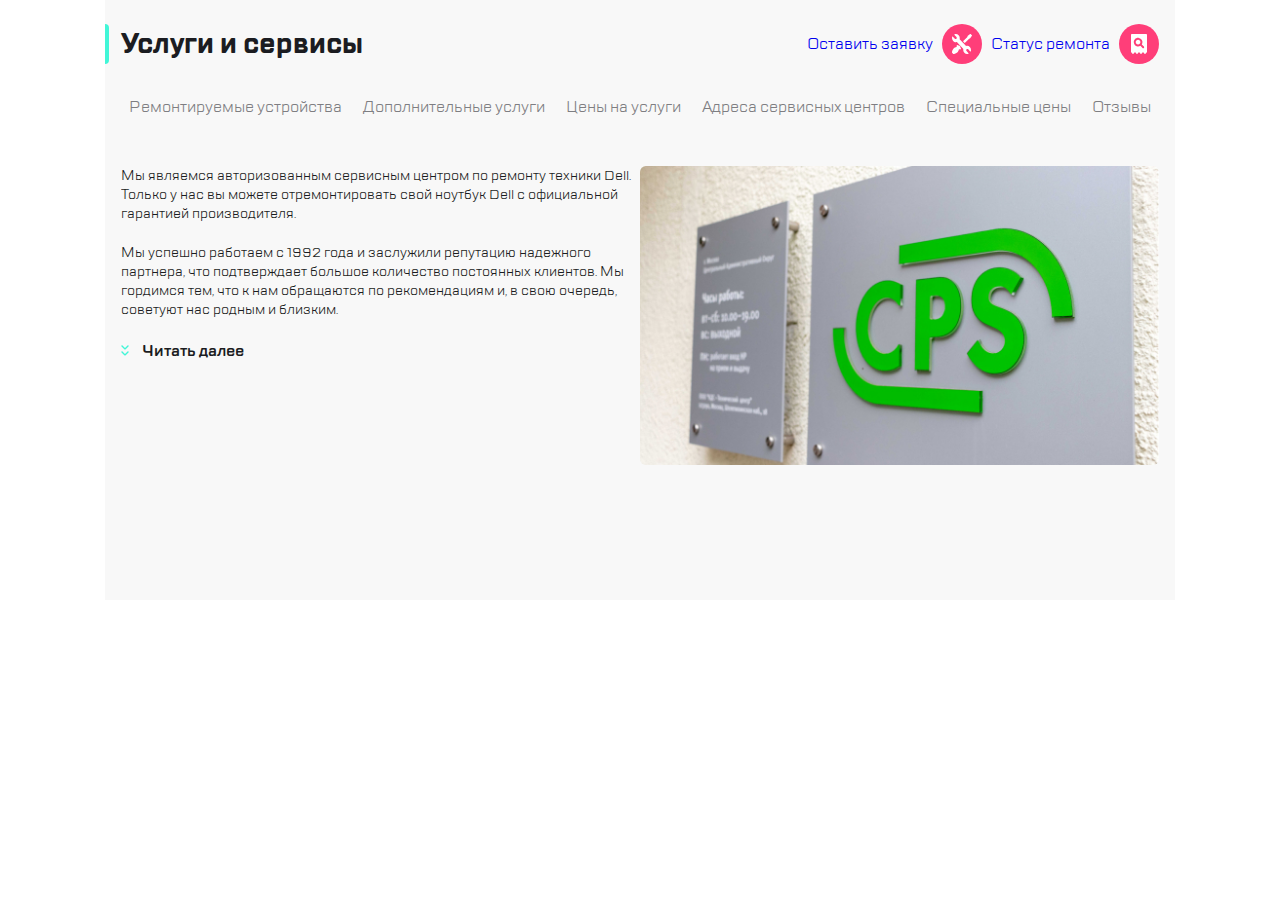
<file: index.html>
<!DOCTYPE html>
<html lang="ru">
<head>
    <meta charset="UTF-8">
    <meta http-equiv="X-UA-Compatible" content="IE=edge">
    <meta name="viewport" content="width=device-width, initial-scale=1.0">
    <title>Document</title>
    <link rel="stylesheet" href="style.css">
</head>
<body> 
<div class="contaner">
<section class="pageServices">
    <nav class="nav">
        <ul class="nav__listbuttom">
            <li  class="nav__Icon"><img src="imgs/burger.svg"></li>
            <li  class="nav__Logo"><a class="nav_linkLogo" href="#"><img src="imgs/Group.svg"></a></li>
            <li  class="nav__Icon contacts"><img src="imgs/contacts.svg"></li>
            <li  class="nav__Icon"><img src="imgs/message.svg"></li>
            <li  class="nav__Icon"><img src="imgs/profile.svg"></li>
            <li  class="nav__Icon"><img src="imgs/Group-2.svg"></li>
            <li  class="nav__Icon"><img src="imgs/icon.svg"></li>
        </ul>
    </nav>

    <section class="pageServices__mainInfo"> 
<header class="header">
        <h1 class="header__title">Услуги и сервисы</h1>
        <div class="header__link">
            <a class="link" href="#"><span>Оставить заявку</span>  
                <span class="nav__Icon">   
                <img src="imgs/Group-2.svg">
                </span>
            </a>   
            <a class="link" href="#"><span>Статус ремонта</span>
                <span class="nav__Icon">
                <img src="imgs/icon.svg">
                <span>
            </a> 
        </div>
        
</header>     
    <nav class="nav"> 
        <ul class="nav__listsections">
            <li class="nav__sections"><a class="nav__link" href="#">Ремонтируемые устройства</a></li>
            <li class="nav__sections"><a class="nav__link" href="#">Дополнительные услуги</a></li>
            <li class="nav__sections"><a class="nav__link" href="#">Цены на услуги</a></li>
            <li class="nav__sections"><a class="nav__link" href="#">Адреса сервисных центров</a></li>
            <li class="nav__sections"><a class="nav__link" href="#">Специальные цены</a></li>
            <li class="nav__sections"><a class="nav__link" href="#">Отзывы</a></li>
          </ul>
    </nav>  
    
        
    <main>  
<section class="info">
        <div class="info__main">
        <div class="info__text">
            <p>Мы являемся авторизованным сервисным центром по ремонту техники Dell.   Только у нас вы можете отремонтировать свой ноутбук Dell с официальной гарантией производителя.</p>
            
            <p>Мы успешно работаем с 1992 года и заслужили репутацию надежного партнера, что подтверждает большое количество постоянных клиентов. Мы гордимся тем, что к нам обращаются по рекомендациям и, в свою очередь, советуют нас родным и близким.</p>
        </div>
            <button class="info__nextbottom">
                <span>Читать далее</span>
            </button>
        </div>
        <div class="info__image">
            <img class="image" src="imgs/Imagemain.jpg" alt="Image">
        </div>
        
</section>  
</section>
</main>  
</section>
</div>
</body>
</html>
</file>
<file: style.css>
@font-face {
    font-family: "TTlakes";
    src: url("fonts/TTLakes-Bold.woff");
    font-weight: bold;
    font-display: swap;
    font-style: normal;
}
@font-face {
    font-family: "TTlakes";
    src: url("fonts/TTLakes-DemiBold.woff");
    font-weight: 600;
    font-display: swap;
    font-style: normal;
}
@font-face {
    font-family: "TTlakes";
    src: url("fonts/TTLakes-Regular.woff");
    font-weight: normal;
    font-display: swap;
    font-style: normal;
}
* {
	padding: 0px;
	margin: 0px;
	border: none;
}

*,
*::before,
*::after {
	box-sizing: border-box;
}

:focus,
:active {
	outline: none;
}

a:focus,
a:active {
	 outline: none;
}



a, a:link, a:visited  {
    /* color: inherit; */
    text-decoration: none;
    /* display: inline-block; */
}

a:hover  {
    /* color: inherit; */
    text-decoration: none;
}

/* Common */

aside, nav, footer, header, section, main {
	display: block;
}

h1, h2, h3, h4, h5, h6, p {
    font-size: inherit;
	font-weight: inherit;
}

ul, ul li {
	list-style: none;
}

img {
	vertical-align: top;
}

img, svg {
	max-width: 100%;
	height: auto;
}

/* Form */

input, textarea, button, select {
	font-family: inherit;
    font-size: inherit;
    color: inherit;
    background-color: transparent;
}

input::-ms-clear {
	display: none;
}

button, input[type="submit"] {
    display: inline-block;
    box-shadow: none;
    background-color: transparent;
    background: none;
    cursor: pointer;
}

input:focus, input:active,
button:focus, button:active {
    outline: none;
}

button::-moz-focus-inner {
	padding: 0;
	border: 0;
}

label {
	cursor: pointer;
}

legend {
	display: block;
}







body{
    font-family: 'TTLakes', sans-serif;
    font-weight: normal;
}
.contaner{
    margin: 0 auto;
}
.pageServices{
    min-width: 320px;
}

.pageServices__mainInfo{
    padding: 0 16px;
    min-height: 600px;
    background-color: #F8F8F8;
}
.nav__listbuttom{
    padding: 24px 0;
    display: flex;
    align-items: center;
    justify-content: space-between;
    margin: 0 16px;
}



.nav__Icon 
{
    display: flex;
    justify-content: center;
    align-items: center;
    width: 40px;
    height: 40px;
    background-color: #FF3E79;
    border-radius: 50%;
}
.nav__listbuttom li:nth-child(n+3):nth-child(-n+5){
   display: none;
}
.nav__listbuttom li:nth-child(6)::after{
    content: '';
    position: absolute;
    border-left: 2px solid #EAEAEA;
    height: 32px;
    margin-right: 65px;
}
.tablet{
    display: none;
}


.header{
    display: flex;
    justify-content: space-between;
    align-items: center;
    column-gap: 10px;
    padding: 24px 0;
}
.header__title{
    font-weight: bold;
    font-size: 28px;
    line-height: 40px;
    color: #1B1C21;
    display: flex;
    justify-content: flex-start;
}
.header__link a{
    display: none;
}
.header__title::before{
    content: '';
    margin-left: -16px;
    position: absolute;
    width: 4px;
    height: 40px;
    background-color: #41F6D7;
    border-radius: 0px 10px 10px 0px;
}

.services{
    margin-top: 16px;
}
.nav__listsections{
    display: flex;
    white-space: nowrap;
    align-items: center;
    overflow: auto;
    -ms-overflow-style: none;
    scrollbar-width: none;
    font-size: 16px;
    column-gap: 5px;
}
.nav__listsections a{
    padding: 0;
}
.nav__listsections::-webkit-scrollbar{
    width: 0;
    height: 0;
}

.nav__sections{
    padding: 8px; 
}
.nav__sections a{
    color: #7E7E82;
}



.nav__sections:hover{
    border: solid 2px #B8FFEC;
    border-radius: 6px;
    background-color: #FFFFFF;
}




.info{
    display: flex;
    flex-direction: column;
    row-gap: 16px;
    margin-top: 40px;
}
.info__main {
    font-size: 14px;
    color: #1B1C21;
    font-weight: normal;
}
.info__text{
    display: flex;
    flex-direction: column;
    gap: 20px;
    overflow: hidden;

    height: 93px;
   
}

.info__nextbottom{
    margin-top: 14px;
    cursor: pointer;
    display: block;
}
.info__nextbottom span{
    margin-left: 10px; 
    font-size: 16px;
    color: #1B1C21;
    font-weight: 600;
}

.info__nextbottom::before{
    content: url("imgs/icon-2.svg");
 
}
.info__image{
   height: 230px;
    
}
.image{
    width: 100%;
}



@media (min-width: 768px){
    .nav__listbuttom li:nth-child(1)::after{
        content: '';
        position: absolute;
        border-left: 2px solid #EAEAEA;
        height: 32px;
        margin-left: 65px;
    }

    .nav__listbuttom li:nth-child(n+3):nth-child(-n+5){
        display: flex;
     }
    .contacts{
        margin-left: 40%;
    }
    .info{
        display: flex;
        flex-direction: row;
    }
    .info__main{
        flex-basis: 50%;
    }
    .info__image{
        flex-basis: 50%;
    }
    .info__image img{
        position: static;
        border-radius: 6px;
        width: 100%;
        max-width: 1200px;
    }
    .info__text{
        height: 160px;
    }
    
}

@media (min-width: 1120px){
    
    .nav .nav__listbuttom{
        display: none;
    }

    .header__link a{
        display: flex;
        align-items: center;
        column-gap: 9px;
    } 
    .header__link{
        display: flex;
        column-gap: 9px;
        color: #1B1C21;
    }
    .nav__listsections{
        flex-wrap: wrap;
    } 
    .pageServices__mainInfo{
        max-width: 1070px;
        margin-right: auto;
        margin-left: auto;
    }   
    .contaner__title{
        padding-top: 50px;
    }   
}






/*
Блок брендов
*/

.listBrands{
    background-color: #F2F2F2;
}
ul .PC{
    display: none;
}

.listBrands__listMenu{
    display: flex;
    justify-content: space-around;
    overflow: hidden;
    column-gap: 24px;
    row-gap: 16px;
    }
.listBrands__listItem{
    box-sizing: border-box;
    align-items: center;
    background: #FFFFFF;
    border: 1px solid #EAEAEA;
    border-radius: 6px;
    height: 72px;
    min-width: 224px;
    display: flex;
    justify-content: space-between;
    padding: 0 10px;
}

.listBrands__Buttom{
    width: 40px;
    height: 40px;
    border: 2px solid #FF3E79;
    border-radius: 50%;
    justify-self: flex-end;
}

@media (min-width: 768px){
    .listBrands__listMenu{
    flex-wrap: wrap;
    }
}
@media (min-width: 1015px){
    
ul .PC{
        display: flex;
    }
}
</file>
